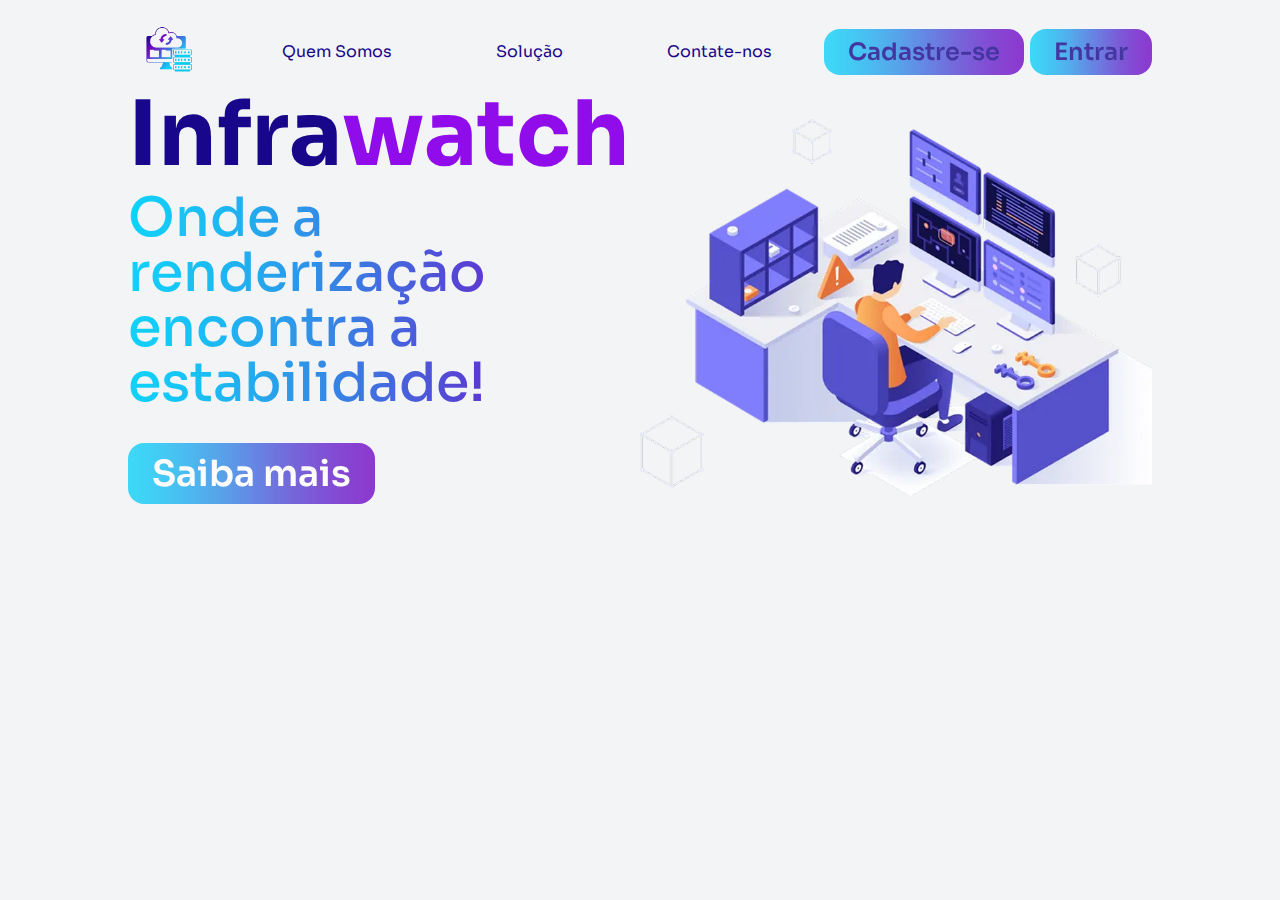
<file: web-data-viz (base)/public/index.html>
<!DOCTYPE html>
<html lang="pt-br">
  <head>
    <meta charset="UTF-8" />
    <meta http-equiv="X-UA-Compatible" content="IE=edge" />
    <meta name="viewport" content="width=device-width, initial-scale=1.0" />

    <title>Infrawatch | Página Inicial</title>

    <script src="./js/sessao.js"></script>

    <link rel="stylesheet" href="./css/estilo.css" />
    <link rel="icon" href="./assets/icon/Logo-InfraWatch.png" />
    <link rel="preconnect" href="https://fonts.gstatic.com" />
    <link rel="stylesheet" href="css/main.css" />
    <link rel="stylesheet" href="css/index.css" />
  </head>

  <body>
    <main>
      <header>
        <nav class="flex-row">
          <div class="logo">
            <img src="assets/icon/Logo-InfraWatch[1].png" width="80px" />
          </div>

          <div class="nav-opcoes">
            <a href="">Quem Somos</a>
            <a href="">Solução</a>
            <a href="">Contate-nos</a>
          </div>

          <div class="nav-btns">
            <button class="medium-btn"><a href="cadastro.html">Cadastre-se</a></button>
            <button class="medium-btn"><a href="login.html">Entrar</a></button>
          </div>
        </nav>
      </header>

      <div class="container-hero flex-row">
        <div class="left_side">
          <div class="titulo size-5">
            <span style="color: #19078b" class="infra">Infra</span>
            <span style="color: #910ceb" class="watch">watch</span>
          </div>
          <h2 class="size-3">Onde a renderização encontra a estabilidade!</h2>
          <button class="hero-btn size-2">Saiba mais</button>
        </div>

        <div class="right-side">
          <img src="assets/imgs/image 1.png" width="100%" />
        </div>
      </div>
    </main>
  </body>
</html>
</file>
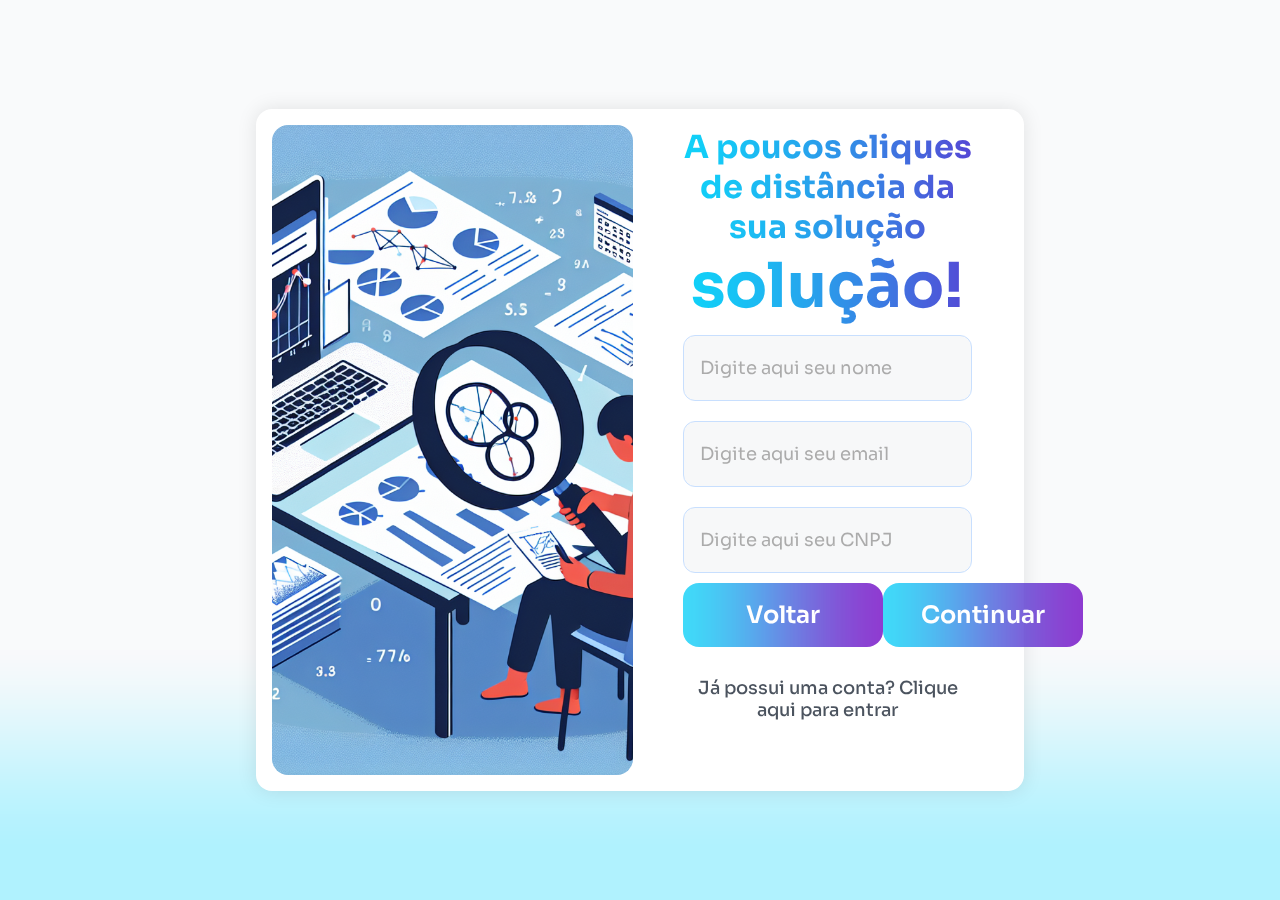
<file: public/cadastro.html>
<!DOCTYPE html>
<html lang="pt-br">

<head>
  <meta charset="UTF-8" />
  <meta http-equiv="X-UA-Compatible" content="IE=edge" />
  <meta name="viewport" content="width=device-width, initial-scale=1.0" />

  <title>Faça parte! | Infrawatch</title>

  <!-- <script src="./js/sessao.js"></script> -->

   <link rel="stylesheet" href="css/main.css">
   <link rel="stylesheet" href="css/cadastro.css">
</head>

<body>
  <main>
    <div class="container">
      <div class="box-cadastro">
        <div class="box-img">
          <!-- Imagem inserida via CSS -->
        </div>

        <div class="box-informacoes">
          <div class="frase margem">
            <h2>A poucos cliques de distância da sua solução</h2>
            <h1>solução!</h1>
          </div>

          <div class="entradas margem">
            <input type="text" placeholder="Digite aqui seu nome">
            <input type="text" placeholder="Digite aqui seu email">
            <input type="text" placeholder="Digite aqui seu CNPJ">
          </div>

          <div class="botoes margem">
            <button>Voltar</button>
            <button class="btn-continuar">Continuar</button>
          </div>

          <div class="ja-possui-uma-conta margem">
            <a href="" class="size-1 weight-1">Já possui uma conta? Clique aqui para entrar</a>
          </div>
        </div>
      </div>
    </div>
  </main>
</body>

</html>

<script>

  // Array para armazenar empresas cadastradas para validação de código de ativação 
  let listaEmpresasCadastradas = [];

  function cadastrar() {
    // aguardar();

    //Recupere o valor da nova input pelo nome do id
    // Agora vá para o método fetch logo abaixo
    var nomeVar = nome_input.value;
    var emailVar = email_input.value;
    var senhaVar = senha_input.value;
    var confirmacaoSenhaVar = confirmacao_senha_input.value;
    var codigoVar = codigo_input.value;
    var idEmpresaVincular

    // Verificando se há algum campo em branco
    if (
      nomeVar == "" ||
      emailVar == "" ||
      senhaVar == "" ||
      confirmacaoSenhaVar == "" ||
      codigoVar == ""
    ) {
      cardErro.style.display = "block";
      mensagem_erro.innerHTML =
        "(Mensagem de erro para todos os campos em branco)";

      finalizarAguardar();
      return false;
    } else {
      setInterval(sumirMensagem, 5000);
    }

    // Verificando se o código de ativação é de alguma empresa cadastrada
    for (let i = 0; i < listaEmpresasCadastradas.length; i++) {
      if (listaEmpresasCadastradas[i].codigo_ativacao == codigoVar) {
        idEmpresaVincular = listaEmpresasCadastradas[i].id
        console.log("Código de ativação válido.");
        break;
      } else {
        cardErro.style.display = "block";
        mensagem_erro.innerHTML = "(Mensagem de erro para código inválido)";
        finalizarAguardar();
      }
    }

    // Enviando o valor da nova input
    fetch("/usuarios/cadastrar", {
      method: "POST",
      headers: {
        "Content-Type": "application/json",
      },
      body: JSON.stringify({
        // crie um atributo que recebe o valor recuperado aqui
        // Agora vá para o arquivo routes/usuario.js
        nomeServer: nomeVar,
        emailServer: emailVar,
        senhaServer: senhaVar,
        idEmpresaVincularServer: idEmpresaVincular
      }),
    })
      .then(function (resposta) {
        console.log("resposta: ", resposta);

        if (resposta.ok) {
          cardErro.style.display = "block";

          mensagem_erro.innerHTML =
            "Cadastro realizado com sucesso! Redirecionando para tela de Login...";

          setTimeout(() => {
            window.location = "login.html";
          }, "2000");

          limparFormulario();
          finalizarAguardar();
        } else {
          throw "Houve um erro ao tentar realizar o cadastro!";
        }
      })
      .catch(function (resposta) {
        console.log(`#ERRO: ${resposta}`);
        finalizarAguardar();
      });

    return false;
  }

  // Listando empresas cadastradas 
  function listar() {
    fetch("/empresas/listar", {
      method: "GET",
    })
      .then(function (resposta) {
        resposta.json().then((empresas) => {
          empresas.forEach((empresa) => {
            listaEmpresasCadastradas.push(empresa);

            console.log("listaEmpresasCadastradas")
            console.log(listaEmpresasCadastradas[0].codigo_ativacao)
          });
        });
      })
      .catch(function (resposta) {
        console.log(`#ERRO: ${resposta}`);
      });
  }

  function sumirMensagem() {
    cardErro.style.display = "none";
  }
</script>
</file>
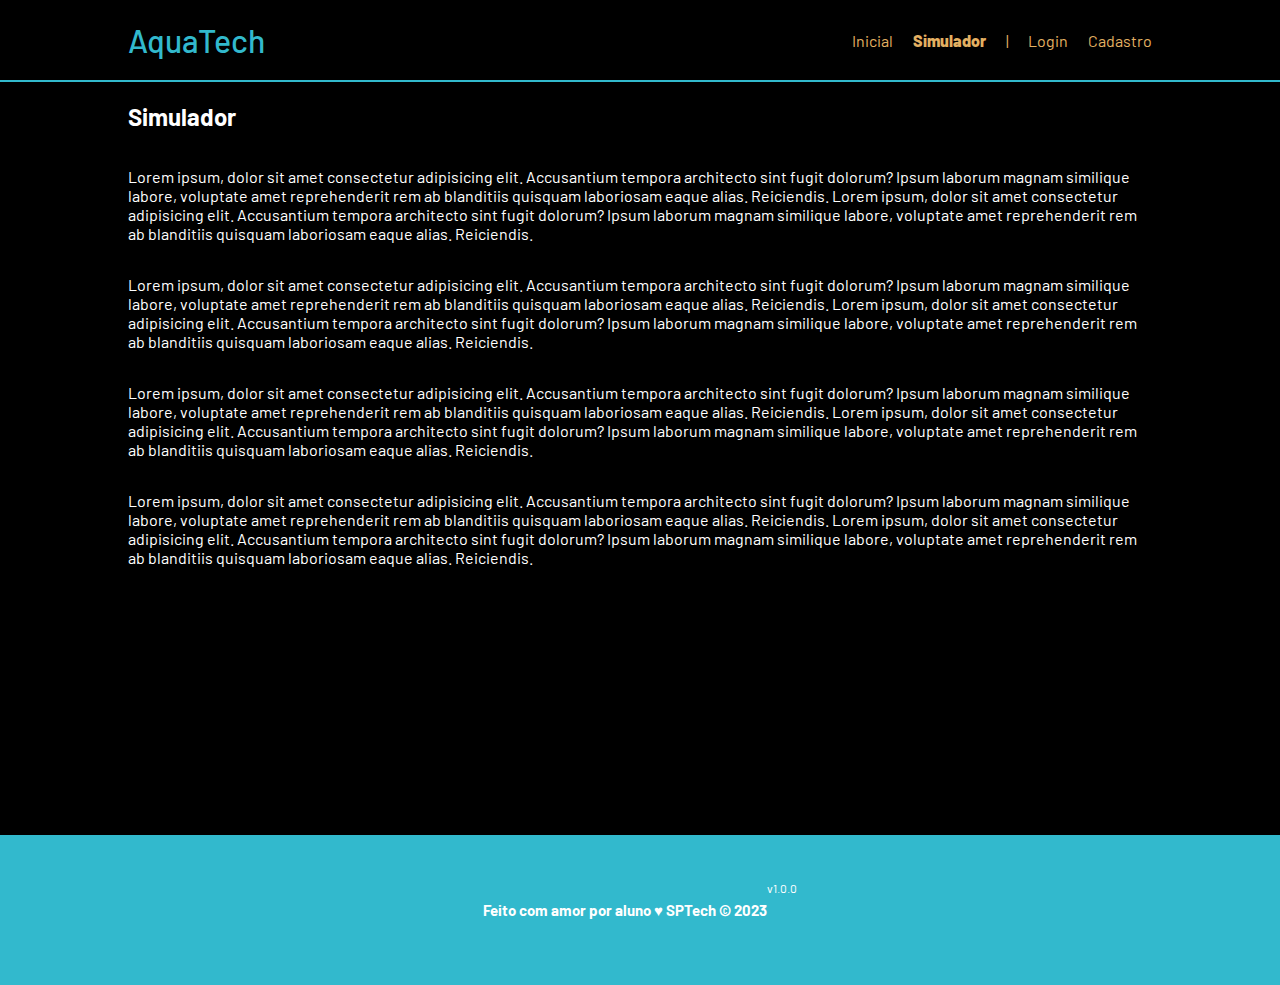
<file: public/simulador.html>
<!DOCTYPE html>
<html lang="pt-br">

<head>
    <meta charset="UTF-8">
    <meta http-equiv="X-UA-Compatible" content="IE=edge">
    <meta name="viewport" content="width=device-width, initial-scale=1.0">

    <title>AquaTech | Simulador</title>

    <script src="./js/sessao.js"></script>

    <link rel="stylesheet" href="./css/estilo.css">
    <link rel="icon" href="./assets/icon/favicon2.ico">
    <link rel="preconnect" href="https://fonts.gstatic.com">
</head>

<body>

    <!--header inicio-->
    <div class="header">
        <div class="container">
            <h1 class="titulo">AquaTech</h1>
            <ul class="navbar">
                <li>
                    <a href="./index.html">Inicial</a>
                </li>
                <li class="agora">Simulador</li>
                <li>|</li>
                <li>
                    <a href="./login.html">Login</a>
                </li>
                <li>
                    <a href="./login.html">Cadastro</a>
                </li>
            </ul>
        </div>
    </div>


    <!-- simulador inicio -->
    <div class="simulador">
        <div class="container">
            <h2>Simulador</h2>
            <p>Lorem ipsum, dolor sit amet consectetur adipisicing elit. Accusantium tempora architecto sint fugit
                dolorum? Ipsum laborum magnam similique labore, voluptate amet reprehenderit rem ab blanditiis quisquam
                laboriosam eaque alias. Reiciendis. Lorem ipsum, dolor sit amet consectetur adipisicing elit.
                Accusantium tempora architecto sint fugit dolorum? Ipsum laborum magnam similique labore, voluptate amet
                reprehenderit rem ab blanditiis quisquam laboriosam eaque alias. Reiciendis.</p>
            <p>Lorem ipsum, dolor sit amet consectetur adipisicing elit. Accusantium tempora architecto sint fugit
                dolorum? Ipsum laborum magnam similique labore, voluptate amet reprehenderit rem ab blanditiis quisquam
                laboriosam eaque alias. Reiciendis. Lorem ipsum, dolor sit amet consectetur adipisicing elit.
                Accusantium tempora architecto sint fugit dolorum? Ipsum laborum magnam similique labore, voluptate amet
                reprehenderit rem ab blanditiis quisquam laboriosam eaque alias. Reiciendis.</p>
            <p>Lorem ipsum, dolor sit amet consectetur adipisicing elit. Accusantium tempora architecto sint fugit
                dolorum? Ipsum laborum magnam similique labore, voluptate amet reprehenderit rem ab blanditiis quisquam
                laboriosam eaque alias. Reiciendis. Lorem ipsum, dolor sit amet consectetur adipisicing elit.
                Accusantium tempora architecto sint fugit dolorum? Ipsum laborum magnam similique labore, voluptate amet
                reprehenderit rem ab blanditiis quisquam laboriosam eaque alias. Reiciendis.</p>
            <p>Lorem ipsum, dolor sit amet consectetur adipisicing elit. Accusantium tempora architecto sint fugit
                dolorum? Ipsum laborum magnam similique labore, voluptate amet reprehenderit rem ab blanditiis quisquam
                laboriosam eaque alias. Reiciendis. Lorem ipsum, dolor sit amet consectetur adipisicing elit.
                Accusantium tempora architecto sint fugit dolorum? Ipsum laborum magnam similique labore, voluptate amet
                reprehenderit rem ab blanditiis quisquam laboriosam eaque alias. Reiciendis.</p>

        </div>
    </div>
    <!-- simulador fim -->

    <!--footer inicio-->
    <div class="footer">
        <div class="container">
            <h4>Feito com amor por aluno &hearts; SPTech &copy; 2023</h4>
            <span class="version">v1.0.0</span>
        </div>
    </div>
    <!--footer fim-->


</body>

</html>
</file>
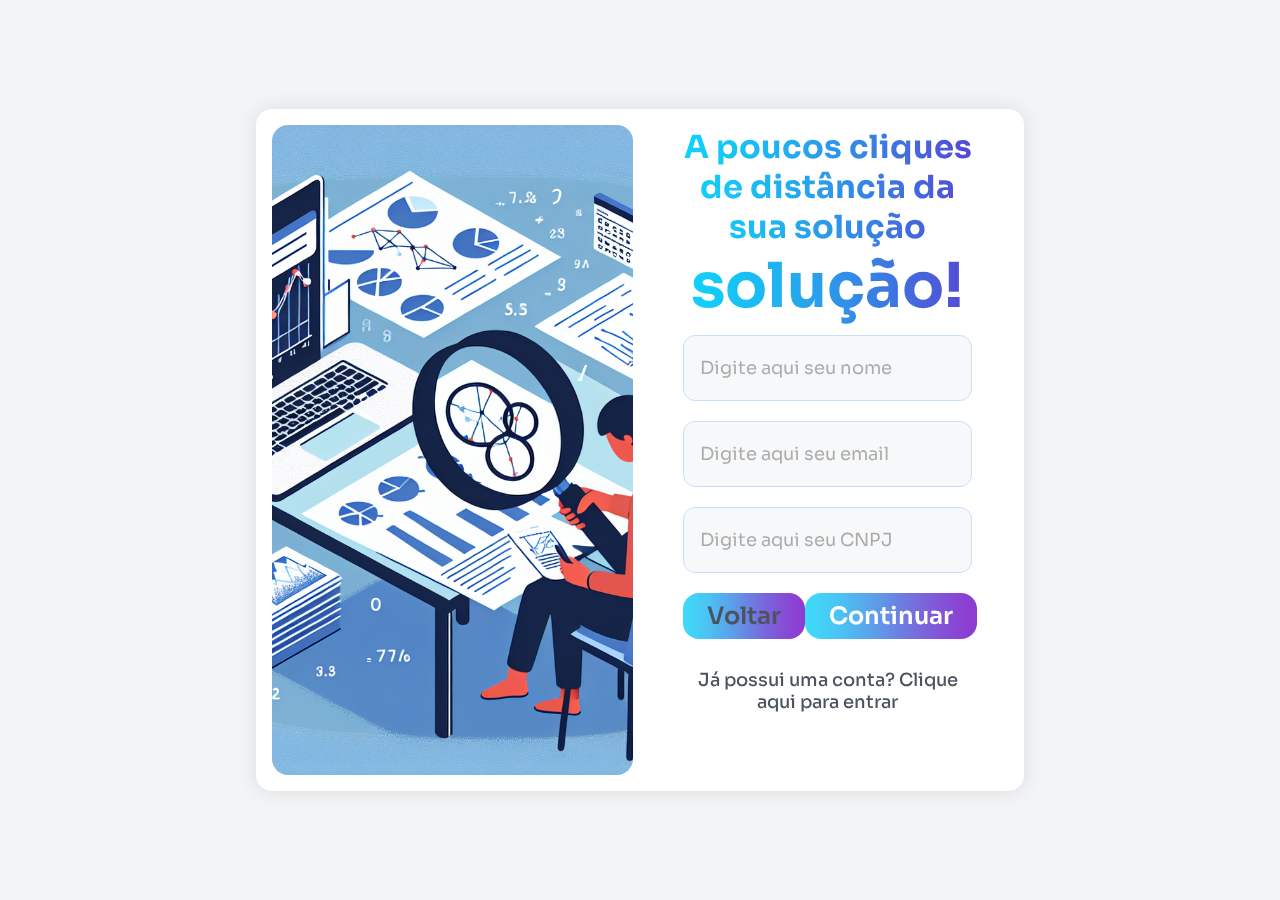
<file: web-data-viz (base)/public/cadastro.html>
<!DOCTYPE html>
<html lang="pt-br">

<head>
  <meta charset="UTF-8" />
  <meta http-equiv="X-UA-Compatible" content="IE=edge" />
  <meta name="viewport" content="width=device-width, initial-scale=1.0" />

  <title>Cadastro | Infrawatch</title>

  <!-- <script src="./js/sessao.js"></script> -->
  <link rel="icon" href="./assets/icon/Logo-InfraWatch.png" />
   <link rel="stylesheet" href="css/main.css">
   <link rel="stylesheet" href="css/cadastro-login.css">
</head>

<body>
  <main>
    <div class="container">
      <div class="box-cadastro">
        <div class="box-img img-cadastro">
          <!-- Imagem inserida via CSS -->
        </div>

        <div class="box-informacoes">
          <div class="frase margem">
            <h2>A poucos cliques de distância da sua solução</h2>
            <h1>solução!</h1>
          </div>

          <div class="entradas margem">
            <input type="text" placeholder="Digite aqui seu nome">
            <input type="text" placeholder="Digite aqui seu email">
            <input type="text" placeholder="Digite aqui seu CNPJ">
          </div>

          <div class="botoes margem">
            <button><a href="index.html">Voltar</a></button>
            <button class="btn-continuar">Continuar</button>
          </div>

          <div class="ja-possui-uma-conta margem">
            <a href="login.html" class="size-1 weight-1">Já possui uma conta? Clique aqui para entrar</a>
          </div>
        </div>
      </div>
    </div>
  </main>
</body>

</html>

<script>

  // Array para armazenar empresas cadastradas para validação de código de ativação 
  let listaEmpresasCadastradas = [];

  function cadastrar() {
    // aguardar();

    //Recupere o valor da nova input pelo nome do id
    // Agora vá para o método fetch logo abaixo
    var nomeVar = nome_input.value;
    var emailVar = email_input.value;
    var senhaVar = senha_input.value;
    var confirmacaoSenhaVar = confirmacao_senha_input.value;
    var codigoVar = codigo_input.value;
    var idEmpresaVincular

    // Verificando se há algum campo em branco
    if (
      nomeVar == "" ||
      emailVar == "" ||
      senhaVar == "" ||
      confirmacaoSenhaVar == "" ||
      codigoVar == ""
    ) {
      cardErro.style.display = "block";
      mensagem_erro.innerHTML =
        "(Mensagem de erro para todos os campos em branco)";

      finalizarAguardar();
      return false;
    } else {
      setInterval(sumirMensagem, 5000);
    }

    // Verificando se o código de ativação é de alguma empresa cadastrada
    for (let i = 0; i < listaEmpresasCadastradas.length; i++) {
      if (listaEmpresasCadastradas[i].codigo_ativacao == codigoVar) {
        idEmpresaVincular = listaEmpresasCadastradas[i].id
        console.log("Código de ativação válido.");
        break;
      } else {
        cardErro.style.display = "block";
        mensagem_erro.innerHTML = "(Mensagem de erro para código inválido)";
        finalizarAguardar();
      }
    }

    // Enviando o valor da nova input
    fetch("/usuarios/cadastrar", {
      method: "POST",
      headers: {
        "Content-Type": "application/json",
      },
      body: JSON.stringify({
        // crie um atributo que recebe o valor recuperado aqui
        // Agora vá para o arquivo routes/usuario.js
        nomeServer: nomeVar,
        emailServer: emailVar,
        senhaServer: senhaVar,
        idEmpresaVincularServer: idEmpresaVincular
      }),
    })
      .then(function (resposta) {
        console.log("resposta: ", resposta);

        if (resposta.ok) {
          cardErro.style.display = "block";

          mensagem_erro.innerHTML =
            "Cadastro realizado com sucesso! Redirecionando para tela de Login...";

          setTimeout(() => {
            window.location = "login.html";
          }, "2000");

          limparFormulario();
          finalizarAguardar();
        } else {
          throw "Houve um erro ao tentar realizar o cadastro!";
        }
      })
      .catch(function (resposta) {
        console.log(`#ERRO: ${resposta}`);
        finalizarAguardar();
      });

    return false;
  }

  // Listando empresas cadastradas 
  function listar() {
    fetch("/empresas/listar", {
      method: "GET",
    })
      .then(function (resposta) {
        resposta.json().then((empresas) => {
          empresas.forEach((empresa) => {
            listaEmpresasCadastradas.push(empresa);

            console.log("listaEmpresasCadastradas")
            console.log(listaEmpresasCadastradas[0].codigo_ativacao)
          });
        });
      })
      .catch(function (resposta) {
        console.log(`#ERRO: ${resposta}`);
      });
  }

  function sumirMensagem() {
    cardErro.style.display = "none";
  }
</script>
</file>
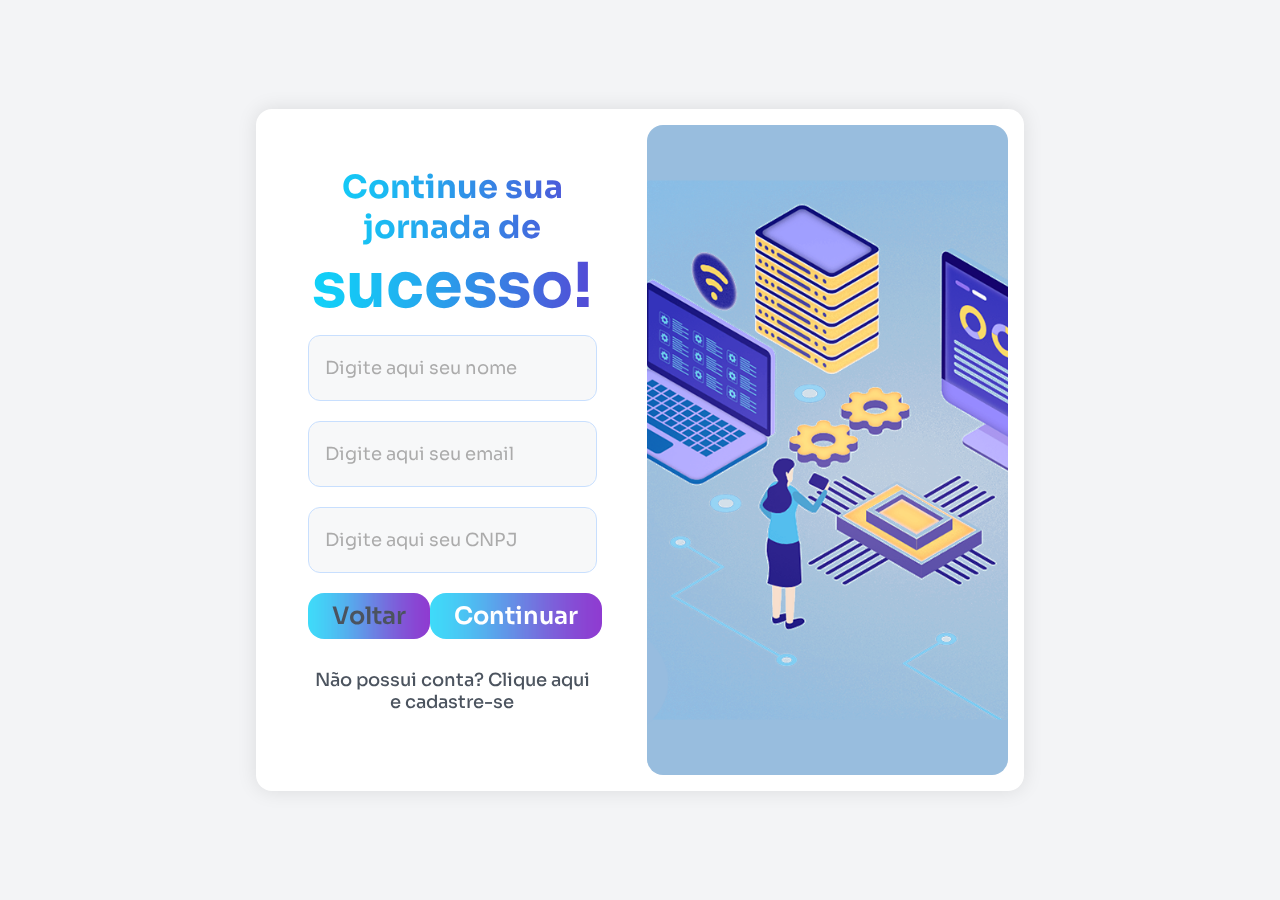
<file: web-data-viz (base)/public/login.html>
<!DOCTYPE html>
<html lang="pt-br">

<head>
  <meta charset="UTF-8" />
  <meta http-equiv="X-UA-Compatible" content="IE=edge" />
  <meta name="viewport" content="width=device-width, initial-scale=1.0" />

  <title>Login | Infrawatch</title>

  <!-- <script src="./js/sessao.js"></script> -->
  <link rel="icon" href="./assets/icon/Logo-InfraWatch.png" />
   <link rel="stylesheet" href="css/main.css">
   <link rel="stylesheet" href="css/cadastro-login.css">
</head>

<body>
  <main>
    <div class="container">
      <div class="box-cadastro">

        <div class="box-informacoes">
          <div class="frase margem">
            <h2>Continue sua</h2>
            <h2>jornada de</h2>
            <h1>sucesso!</h1>
          </div>

          <div class="entradas margem">
            <input type="text" placeholder="Digite aqui seu nome">
            <input type="text" placeholder="Digite aqui seu email">
            <input type="text" placeholder="Digite aqui seu CNPJ">
          </div>

          <div class="botoes margem">
            <button><a href="index.html">Voltar</a></button>
            <button class="btn-continuar">Continuar</button>
          </div>

          <div class="ja-possui-uma-conta margem">
            <a href="cadastro.html" class="size-1 weight-1">Não possui conta? Clique aqui e cadastre-se</a>
          </div>
        </div>
        <div class="box-img img-login">
            <!-- Imagem inserida via CSS -->
          </div>
      </div>
    </div>

  </main>
</body>

</html>

<script>


    function entrar() {
        aguardar();

        var emailVar = email_input.value;
        var senhaVar = senha_input.value;

        if (emailVar == "" || senhaVar == "") {
            cardErro.style.display = "block"
            mensagem_erro.innerHTML = "(Mensagem de erro para todos os campos em branco)";
            finalizarAguardar();
            return false;
        }
        else {
            setInterval(sumirMensagem, 5000)
        }

        console.log("FORM LOGIN: ", emailVar);
        console.log("FORM SENHA: ", senhaVar);

        fetch("/usuarios/autenticar", {
            method: "POST",
            headers: {
                "Content-Type": "application/json"
            },
            body: JSON.stringify({
                emailServer: emailVar,
                senhaServer: senhaVar
            })
        }).then(function (resposta) {
            console.log("ESTOU NO THEN DO entrar()!")

            if (resposta.ok) {
                console.log(resposta);

                resposta.json().then(json => {
                    console.log(json);
                    console.log(JSON.stringify(json));
                    sessionStorage.EMAIL_USUARIO = json.email;
                    sessionStorage.NOME_USUARIO = json.nome;
                    sessionStorage.ID_USUARIO = json.id;
                    sessionStorage.AQUARIOS = JSON.stringify(json.aquarios)

                    setTimeout(function () {
                        window.location = "./dashboard/cards.html";
                    }, 1000); // apenas para exibir o loading

                });

            } else {

                console.log("Houve um erro ao tentar realizar o login!");

                resposta.text().then(texto => {
                    console.error(texto);
                    finalizarAguardar(texto);
                });
            }

        }).catch(function (erro) {
            console.log(erro);
        })

        return false;
    }

    function sumirMensagem() {
        cardErro.style.display = "none"
    }

</script>
</file>
<file: web-data-viz (base)/public/css/estilo.css>
@import url('https://fonts.googleapis.com/css2?family=Barlow:ital,wght@0,100;0,200;0,300;0,400;0,500;0,600;0,700;0,800;0,900;1,100;1,200;1,300;1,400;1,500;1,600;1,700;1,800;1,900&display=swap');

body {
  margin: 0;
  padding: 0;
  font-family: 'Barlow', 'Segoe UI', 'Segoe UI', Tahoma, Geneva, Verdana, sans-serif;
  background-color: black;
}

:root {
  --tamanho-header: 80px;
  --tamanho-banner: calc(100vh - var(--tamanho-header) - var(--tamanho-footer) - 2px);
  --tamanho-simulador: calc(100vh - var(--tamanho-header) - var(--tamanho-footer) - 2px);
  --tamanho-login: calc(100vh - var(--tamanho-header) - var(--tamanho-footer) - 2px);
  --tamanho-footer: 65px;
}

.container {
  display: flex;
  width: 80%;
  margin: auto;
}

.header {
  height: var(--tamanho-header);
  border-bottom: 2px solid #32b9cd;
}

.header .container {
  justify-content: space-between;
  align-items: center;
  height: 100%;
}

.header a {
  text-decoration: none;
  color: #e3b062;
}

.agora {
  font-weight: 800;
}

.navbar {
  width: 300px;
  display: flex;
  align-items: center;
  justify-content: space-between;
  list-style: none;
  color: #e3b062;
}

.titulo {
  color: #32b9cd;
  width: fit-content;
  font-weight: 500;
}

.header h1 {
  margin: 0;
}

/* BANNER */

.banner {
  height: var(--tamanho-banner);
  color: white;
  background-image: url('../assets/imgs/bg-jelly-fish-para-home.png');
  background-size: cover;
}

.banner .container {
  justify-content: center;
  align-items: center;
  height: 100%;
}

.banner .container p {
  width: 50%;
  margin: 0;
  padding: 0;
  font-size: 36px;
}

.banner .container span {
  font-weight: 800;
}

/* MISSÃO VISÃO VALORES */

.social {
  background-color: #e5e5e5;
  display: flex;
}

.social .container {
  justify-content: center;
}

.box img {
  width: 170px;
}

.social .container .boxes {
  display: flex;
  justify-content: space-between;
  width: 100%;
  padding: 30px 0;
}

.social p {
  text-align: center;
}

.box {
  display: flex;
  flex-direction: column;
  align-items: center;
}

/* FOOTER */

.footer {
  background-color: #32b9cd;
  height: 150px;
  color: #fff;
  display: flex;
  font-size: 15px;
}

.footer .container {
  justify-content: center;
  text-align: center;
}

.footer .container .version {
  font-size: 12px;
}

/* LOGIN */

.login {
  height: var(--tamanho-login);
  background-image: url('../assets/imgs/bg-jelly-fish-para-home.png');
  background-size: cover;
}

.login .container {
  justify-content: center;
  align-items: center;
  height: 100%;
}

.card {
  width: 50%;
  background-color: #e5e5e5;
  border-radius: 10px;
  display: flex;
  align-items: center;
  justify-content: space-evenly;
  color: palevioletred;
  flex-direction: column;
  height: fit-content;
  padding: 20px 0;
}

.card h2 {
  margin: 0;
  font-size: 30px;
}

.formulario {
  display: flex;
  height: 90%;
  width: 80%;
  justify-content: space-around;
  flex-direction: column;
}

.formulario span {
  font-size: 15px;
  font-weight: 800;
}

.formulario input {
  border: 2px solid #32b9cd;
  text-align: center;
  border-radius: 10px;
  margin: 0;
}

.formulario select {
  border: 2px solid #32b9cd;
  background-color: white;
  color: gray;
  height: 36px;
  text-align: center;
  border-radius: 10px;
  margin: 0;
}

.campo {
  display: flex;
  flex-direction: column;
  justify-content: start;
  padding: 5px 0;
}

.botao {
  cursor: pointer;
  font-family: "Barlow", sans-serif;
  border: 0;
  border-radius: 5px;
  font-weight: 600;
  font-size: 18px;
  color: #fff;
  background-color: #ED145B;
  width: 120px;
  height: 30px;
  align-self: center;
  margin-top: 20px;
}

.loading-div {
  width: 50px;
  display: none;
}

.loading-div img {
  height: 50px;
  width: 50px;
}

#div_erros_login {
  display: none
}

/* FORMULARIO */

.alerta_erro{
  display: flex;
  justify-content: flex-end;
}

.card_erro {
  display: none;
  background-color: #fff;
  color: black;
  width: 230px;
  position: fixed;
  border-radius: 4px;
  border: #ED145B 3px solid;
  padding: 10px;
  margin-right: 10%;
}

.card_erro #mensagem_erro{
  font-weight: 500;
  font-size: 20px;
}

.formulario .tipo_campo {
  font-size: 20px;
  font-weight: 600 !important;
}

.formulario {
  display: flex;
  flex-direction: column;
}

input {
  margin-bottom: 10px;
  border: 2px solid #32b9cd;
  padding: 10px;
  text-align: center;
  border-radius: 10px;
}

.btn {
  font-family: "Barlow", sans-serif;
  border: 0;
  border-radius: 5px;
  font-weight: 600;
  font-size: 18px;
  padding: 10px 15px;
  color: white;
  background-color: #ED145B;
  width: 120px;
  align-self: center;
  margin-top: 5px;
}

.loading-div {
  width: 50px;
  margin: auto;
  display: none;
}

.loading-div img {
  height: 50px;
  width: 50px;
}

/* SIMULADOR */

.simulador {
  color: white;
}

.simulador .container {
  flex-direction: column;
  overflow: scroll; 
  height: var(--tamanho-simulador);
}

/* ALERTA */

#alerta {
  position: absolute;
  right: 0;
  bottom: 0;
}

.mensagem-alarme {
  background-color: white;
  border-radius: 5px;
  width: 300px;
  height: 80px;
  margin: 10px;
  padding: 10px 0;
  display: flex;
  justify-content: space-evenly;
  align-items: center;
}

.mensagem-alarme h3 {
  font-size: 14px;
  margin: 0;
}

.mensagem-alarme .informacao {
  width: 66%;
}

.alarme-sino {
  width: 48px;
  height: 48px;
  animation-name: bell;
  animation-duration: 4s;
  background-image: url('https://cdn-icons-png.flaticon.com/512/1157/1157000.png');
  background-size: cover;
  animation-iteration-count: infinite;
}

@keyframes bell {
  0%   {transform: rotate(25deg)}
  25%  {transform: rotate(-25deg)}
  50%  {transform: rotate(25deg)}
  75%  {transform: rotate(-25deg)}
  100% {transform: rotate(25deg)}
}
</file>
<file: web-data-viz (base)/public/css/main.css>
/* Fontes padrões */
/* Sora */
@import url("https://fonts.googleapis.com/css2?family=Sora:wght@100..800&display=swap");
* {
  font-family: Sora;
  color: #1f2937;
  margin: 0;
  padding: 0;
  text-decoration: none;
}

body {
  /* background-image: url(../assets/imgs/background_Inicial.png); */
  background-size: cover;
  background-repeat: no-repeat;
  background-color: #f3f4f6;
}

.flex-col {
    display: flex;
    flex-direction: column;
}

.flex-row {
    display: flex;
    flex-direction: row;
}

h1 {
  font-size: 62px;
  padding: 0;
  margin: 0;
}

h2 {
  font-size: 32px;
}

input {
  min-width: 250px;
  font-size: large;
  height: 2rem;
  padding: 1rem 1rem;
  background-color: #f3f4f6;
  border: #a4cafe solid thin;
  border-radius: 12px;
  outline-color: dodgerblue;
  margin: 10px 0;
  opacity: 0.6;
  transition: linear 0.5s;
}

input:hover {
  opacity: 1;
}

button {
  color: white;
  min-width: fit-content;
  height: fit-content;
  padding: 0.5rem 1.5rem;
  font-size: 24px;
  font-weight: 600;
  background-image: url(../assets/buttons/bg-button.png);
  background-size: cover;
  border: none;
  border-radius: 16px;
  cursor: pointer;
  transition: linear 0.5s;
  opacity: 0.8;
  outline-color: dodgerblue;
}

button:hover {
  opacity: 1;
  box-shadow: 0 0 15px rgba(30, 143, 255, 1);
}

.size-1 {
  font-size: 18px;
}

.size-2 {
    font-size: 36px;
}

.size-3 {
    font-size: 54px;
}

.size-4 {
    font-size: 72px;
}

.size-5 {
    font-size: 90px;
}

.size-6 {
    font-size: 108px;
}

.weight-1 {
  font-weight: 500;
}

/* .medium-btn { */
  /* border-radius: 10px; */
  /* margin-right: 10px; */
/* } */

/* .hero-btn { */
  /* margin-right: 10px; */
/* } */
</file>
<file: web-data-viz (base)/public/css/index.css>
main {
    width: 80%;
    height: 100vh;
    display: flex;
    justify-self: center;
    flex-direction: column;   
}

nav {
    justify-content: space-between;
    align-items: center;
    margin-top: 25px;
}

.nav-opcoes {
    display: flex;
    width: max-content;
    width: 58%;
    justify-content: space-around;
}

.logo {
    width: 10%;
    justify-content: start;
}

.nav-btns {
    display: flex;
    width: 32%;
    justify-content: space-between;
}

a {
    color: rgb(25,7,139);
}

.left_side { 
    width: 50%;
}

.right-side {
    width: 50%;
    display: flex;
    justify-content: center;
    align-items: center;
}


.container-hero h2 {
    background-image: url(../assets/buttons/bg-button.png);
    background-size: cover;
    background-clip: text;
    -webkit-background-clip: text;
    -webkit-text-fill-color: transparent;
    flex-direction: column;
    width: 500px;
    font-weight: 500;
    line-height: 55px;
}

.container-hero button {
    margin: 2rem 0;
}

.container-hero img {
    display: flex;
    justify-content: flex-end;
    align-items: end;
}

.titulo {
    display: flex;
    font-weight: 700;
}
</file>
<file: public/css/main.css>
/* Fontes padrões */
/* Sora */
@import url('https://fonts.googleapis.com/css2?family=Sora:wght@100..800&display=swap');
* {
    font-family: Sora;
    color: #1F2937;
    margin: 0;
    padding: 0;
    text-decoration: none;
}

body {
    background-image: url(../assets/imgs/bg-body-default.png);
    background-size: cover;
    background-repeat: no-repeat;
}

h1 {
    font-size: 62px;
}

h2 {
    font-size: 32px;
}

input {
    min-width: 250px;
    font-size: large;
    height: 2rem;
    padding: 1rem 1rem;
    background-color: #F3F4F6;
    border: #A4CAFE solid thin;
    border-radius: 12px;
    outline-color: dodgerblue;
    margin: 10px 0;
    opacity: 0.6;
    transition: linear 0.5s;
}

input:hover {
    opacity: 1;
}

button {
    color: white;
    min-width: 200px;
    height: 4rem;
    font-size: 24px;
    font-weight: 600;
    background-image: url(../assets/buttons/bg-button.png);
    background-size: cover;
    border: none;
    border-radius: 16px;
    cursor: pointer;
    transition: linear 0.5s;
    opacity: 0.8;
    outline-color: dodgerblue;
}

button:hover {
    opacity: 1;
}

.size-1 {
    font-size: 18px;
}

.weight-1 {
    font-weight: 500;
}
</file>
<file: public/css/cadastro.css>
@media (orientation: landscape) {
    main {
        /* border: solid red; */
        width: 60%;
        height: 100vh;
        display: flex;
        justify-self: center;
        align-items: center;
    }

    .container {
        background-color: white;
        height: 650px;
        width: 100%;
        box-shadow: 0 0 20px rgba(0, 0, 0, 0.1);
        border-radius: 16px;
        padding: 1rem;
    }

    .box-cadastro {
        display: flex;
        justify-content: space-between;
        height: 100%;
    }

    .box-img {
        width: 49%;
        height: 100%;
        background-size: cover;
        background-position: center;
        background-image: url(../assets/imgs/img-hero-cadastro.png);
        border-radius: 16px;
    }

    .box-informacoes {
        width: 49%;
    }

    .margem {
        width: 80%;
        justify-self: center;
    }

    .frase {
    display: flex;
    background-image: url(../assets/buttons/bg-button.png);
    background-size: cover;
    background-clip: text;
    -webkit-background-clip: text;
    -webkit-text-fill-color: transparent;
    flex-direction: column;
    height: 200px;
    text-align: center;
    justify-content: end;
    }

    .entradas {
        display: flex;
        flex-direction: column;
    }

    .botoes {
        display: flex;
        justify-content: space-between;
    }

    .btn-continuar {
        width: 50%;
    }

    .ja-possui-uma-conta {
        margin-top: 30px;
        text-align: center;
        opacity: 0.8;
        transition: linear 0.5s;
    }

    .ja-possui-uma-conta:hover {
        opacity: 1;
    }
}
</file>
<file: public/css/estilo.css>
@import url('https://fonts.googleapis.com/css2?family=Barlow:ital,wght@0,100;0,200;0,300;0,400;0,500;0,600;0,700;0,800;0,900;1,100;1,200;1,300;1,400;1,500;1,600;1,700;1,800;1,900&display=swap');

body {
  margin: 0;
  padding: 0;
  font-family: 'Barlow', 'Segoe UI', 'Segoe UI', Tahoma, Geneva, Verdana, sans-serif;
  background-color: black;
}

:root {
  --tamanho-header: 80px;
  --tamanho-banner: calc(100vh - var(--tamanho-header) - var(--tamanho-footer) - 2px);
  --tamanho-simulador: calc(100vh - var(--tamanho-header) - var(--tamanho-footer) - 2px);
  --tamanho-login: calc(100vh - var(--tamanho-header) - var(--tamanho-footer) - 2px);
  --tamanho-footer: 65px;
}

.container {
  display: flex;
  width: 80%;
  margin: auto;
}

.header {
  height: var(--tamanho-header);
  border-bottom: 2px solid #32b9cd;
}

.header .container {
  justify-content: space-between;
  align-items: center;
  height: 100%;
}

.header a {
  text-decoration: none;
  color: #e3b062;
}

.agora {
  font-weight: 800;
}

.navbar {
  width: 300px;
  display: flex;
  align-items: center;
  justify-content: space-between;
  list-style: none;
  color: #e3b062;
}

.titulo {
  color: #32b9cd;
  width: fit-content;
  font-weight: 500;
}

.header h1 {
  margin: 0;
}

/* BANNER */

.banner {
  height: var(--tamanho-banner);
  color: white;
  background-image: url('../assets/imgs/bg-jelly-fish-para-home.png');
  background-size: cover;
}

.banner .container {
  justify-content: center;
  align-items: center;
  height: 100%;
}

.banner .container p {
  width: 50%;
  margin: 0;
  padding: 0;
  font-size: 36px;
}

.banner .container span {
  font-weight: 800;
}

/* MISSÃO VISÃO VALORES */

.social {
  background-color: #e5e5e5;
  display: flex;
}

.social .container {
  justify-content: center;
}

.box img {
  width: 170px;
}

.social .container .boxes {
  display: flex;
  justify-content: space-between;
  width: 100%;
  padding: 30px 0;
}

.social p {
  text-align: center;
}

.box {
  display: flex;
  flex-direction: column;
  align-items: center;
}

/* FOOTER */

.footer {
  background-color: #32b9cd;
  height: 150px;
  color: #fff;
  display: flex;
  font-size: 15px;
}

.footer .container {
  justify-content: center;
  text-align: center;
}

.footer .container .version {
  font-size: 12px;
}

/* LOGIN */

.login {
  height: var(--tamanho-login);
  background-image: url('../assets/imgs/bg-jelly-fish-para-home.png');
  background-size: cover;
}

.login .container {
  justify-content: center;
  align-items: center;
  height: 100%;
}

.card {
  width: 50%;
  background-color: #e5e5e5;
  border-radius: 10px;
  display: flex;
  align-items: center;
  justify-content: space-evenly;
  color: palevioletred;
  flex-direction: column;
  height: fit-content;
  padding: 20px 0;
}

.card h2 {
  margin: 0;
  font-size: 30px;
}

.formulario {
  display: flex;
  height: 90%;
  width: 80%;
  justify-content: space-around;
  flex-direction: column;
}

.formulario span {
  font-size: 15px;
  font-weight: 800;
}

.formulario input {
  border: 2px solid #32b9cd;
  text-align: center;
  border-radius: 10px;
  margin: 0;
}

.formulario select {
  border: 2px solid #32b9cd;
  background-color: white;
  color: gray;
  height: 36px;
  text-align: center;
  border-radius: 10px;
  margin: 0;
}

.campo {
  display: flex;
  flex-direction: column;
  justify-content: start;
  padding: 5px 0;
}

.botao {
  cursor: pointer;
  font-family: "Barlow", sans-serif;
  border: 0;
  border-radius: 5px;
  font-weight: 600;
  font-size: 18px;
  color: #fff;
  background-color: #ED145B;
  width: 120px;
  height: 30px;
  align-self: center;
  margin-top: 20px;
}

.loading-div {
  width: 50px;
  display: none;
}

.loading-div img {
  height: 50px;
  width: 50px;
}

#div_erros_login {
  display: none
}

/* FORMULARIO */

.alerta_erro{
  display: flex;
  justify-content: flex-end;
}

.card_erro {
  display: none;
  background-color: #fff;
  color: black;
  width: 230px;
  position: fixed;
  border-radius: 4px;
  border: #ED145B 3px solid;
  padding: 10px;
  margin-right: 10%;
}

.card_erro #mensagem_erro{
  font-weight: 500;
  font-size: 20px;
}

.formulario .tipo_campo {
  font-size: 20px;
  font-weight: 600 !important;
}

.formulario {
  display: flex;
  flex-direction: column;
}

input {
  margin-bottom: 10px;
  border: 2px solid #32b9cd;
  padding: 10px;
  text-align: center;
  border-radius: 10px;
}

.btn {
  font-family: "Barlow", sans-serif;
  border: 0;
  border-radius: 5px;
  font-weight: 600;
  font-size: 18px;
  padding: 10px 15px;
  color: white;
  background-color: #ED145B;
  width: 120px;
  align-self: center;
  margin-top: 5px;
}

.loading-div {
  width: 50px;
  margin: auto;
  display: none;
}

.loading-div img {
  height: 50px;
  width: 50px;
}

/* SIMULADOR */

.simulador {
  color: white;
}

.simulador .container {
  flex-direction: column;
  overflow: scroll; 
  height: var(--tamanho-simulador);
}

/* ALERTA */

#alerta {
  position: absolute;
  right: 0;
  bottom: 0;
}

.mensagem-alarme {
  background-color: white;
  border-radius: 5px;
  width: 300px;
  height: 80px;
  margin: 10px;
  padding: 10px 0;
  display: flex;
  justify-content: space-evenly;
  align-items: center;
}

.mensagem-alarme h3 {
  font-size: 14px;
  margin: 0;
}

.mensagem-alarme .informacao {
  width: 66%;
}

.alarme-sino {
  width: 48px;
  height: 48px;
  animation-name: bell;
  animation-duration: 4s;
  background-image: url('https://cdn-icons-png.flaticon.com/512/1157/1157000.png');
  background-size: cover;
  animation-iteration-count: infinite;
}

@keyframes bell {
  0%   {transform: rotate(25deg)}
  25%  {transform: rotate(-25deg)}
  50%  {transform: rotate(25deg)}
  75%  {transform: rotate(-25deg)}
  100% {transform: rotate(25deg)}
}
</file>
<file: web-data-viz (base)/public/css/cadastro-login.css>
@media (orientation: landscape) {
    main {
        width: 60%;
        height: 100vh;
        display: flex;
        justify-self: center;
        align-items: center;
    }

    .container {
        background-color: white;
        height: 650px;
        width: 100%;
        box-shadow: 0 0 20px rgba(0, 0, 0, 0.1);
        border-radius: 16px;
        padding: 1rem;
    }

    .box-cadastro {
        display: flex;
        justify-content: space-between;
        height: 100%;
    }

    .box-img {
        width: 49%;
        height: 100%;
        background-size: cover;
        background-position: center;
        border-radius: 16px;
    }
    
    .img-cadastro {
        background-image: url(../assets/imgs/img-hero-cadastro.png);
    }

    .img-login {
        background-image: url(../assets/imgs/img-hero-login.png);
    }

    .box-informacoes {
        width: 49%;
    }

    .margem {
        width: 80%;
        justify-self: center;
    }

    .frase {
    display: flex;
    background-image: url(../assets/buttons/bg-button.png);
    background-size: cover;
    background-clip: text;
    -webkit-background-clip: text;
    -webkit-text-fill-color: transparent;
    flex-direction: column;
    height: 200px;
    text-align: center;
    justify-content: end;
    }

    .entradas {
        display: flex;
        flex-direction: column;
    }

    .botoes {
        display: flex;
        justify-content: space-between;
        margin-top: 10px;
    }

    .btn-continuar {
        width: 50%;
    }

    .ja-possui-uma-conta {
        margin-top: 30px;
        text-align: center;
        opacity: 0.8;
        transition: linear 0.5s;
    }

    .ja-possui-uma-conta:hover {
        opacity: 1;
    }
}
</file>
